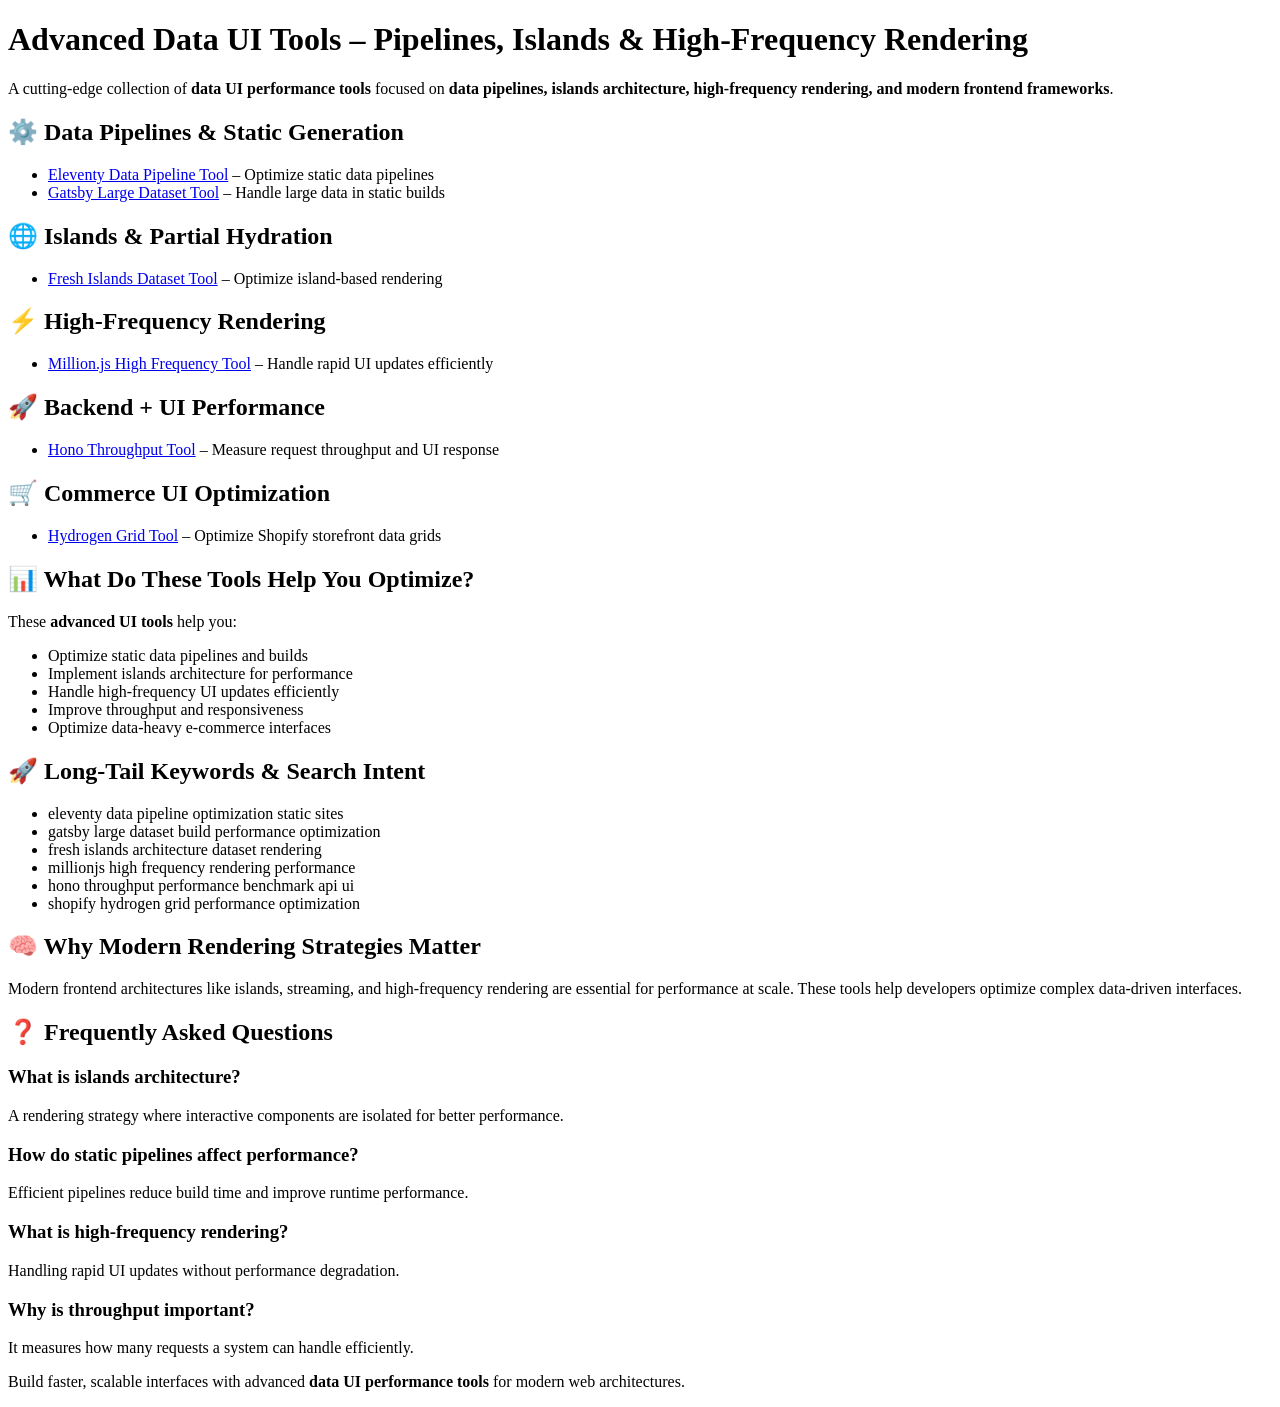
<file: index.html>
<!DOCTYPE html>
<html lang="en">
<head>
    <meta charset="UTF-8">
    <meta name="viewport" content="width=device-width, initial-scale=1.0">
    <meta name="google-site-verification" content="PkLa_ViOo6FAHpvh8SacceMb95o9tePRdrqLNBz9X1M" />
    <title>Advanced Data UI Tools – Pipelines, Islands & High-Frequency Rendering</title>

    <meta name="description" content="Advanced tools for handling data pipelines, islands architecture and high-frequency rendering in Eleventy, Fresh, Gatsby, Hono, Hydrogen and Million.js.">

    <meta name="keywords" content="eleventy data pipeline performance, fresh islands dataset rendering, gatsby large dataset optimization, hono throughput performance, hydrogen grid performance shopify, millionjs high frequency rendering">

    <link rel="canonical" href="/data-ui-complex-tools-3/">
</head>

<body>

<header>
    <h1>Advanced Data UI Tools – Pipelines, Islands & High-Frequency Rendering</h1>
    <p>
        A cutting-edge collection of <strong>data UI performance tools</strong> focused on
        <strong>data pipelines, islands architecture, high-frequency rendering, and modern frontend frameworks</strong>.
    </p>
</header>

<section>
    <h2>⚙️ Data Pipelines & Static Generation</h2>
    <ul>
        <li><a href="/data-ui-complex-tools-3/eleventy-pipeline/">Eleventy Data Pipeline Tool</a> – Optimize static data pipelines</li>
        <li><a href="/data-ui-complex-tools-3/gatsby-large-dataset/">Gatsby Large Dataset Tool</a> – Handle large data in static builds</li>
    </ul>
</section>

<section>
    <h2>🌐 Islands & Partial Hydration</h2>
    <ul>
        <li><a href="/data-ui-complex-tools-3/fresh-island-dataset/">Fresh Islands Dataset Tool</a> – Optimize island-based rendering</li>
    </ul>
</section>

<section>
    <h2>⚡ High-Frequency Rendering</h2>
    <ul>
        <li><a href="/data-ui-complex-tools-3/millionjs-highfreq/">Million.js High Frequency Tool</a> – Handle rapid UI updates efficiently</li>
    </ul>
</section>

<section>
    <h2>🚀 Backend + UI Performance</h2>
    <ul>
        <li><a href="/data-ui-complex-tools-3/hono-throughput/">Hono Throughput Tool</a> – Measure request throughput and UI response</li>
    </ul>
</section>

<section>
    <h2>🛒 Commerce UI Optimization</h2>
    <ul>
        <li><a href="/data-ui-complex-tools-3/hydrogen-grid/">Hydrogen Grid Tool</a> – Optimize Shopify storefront data grids</li>
    </ul>
</section>

<section>
    <h2>📊 What Do These Tools Help You Optimize?</h2>
    <p>
        These <strong>advanced UI tools</strong> help you:
    </p>
    <ul>
        <li>Optimize static data pipelines and builds</li>
        <li>Implement islands architecture for performance</li>
        <li>Handle high-frequency UI updates efficiently</li>
        <li>Improve throughput and responsiveness</li>
        <li>Optimize data-heavy e-commerce interfaces</li>
    </ul>
</section>

<section>
    <h2>🚀 Long-Tail Keywords & Search Intent</h2>
    <ul>
        <li>eleventy data pipeline optimization static sites</li>
        <li>gatsby large dataset build performance optimization</li>
        <li>fresh islands architecture dataset rendering</li>
        <li>millionjs high frequency rendering performance</li>
        <li>hono throughput performance benchmark api ui</li>
        <li>shopify hydrogen grid performance optimization</li>
    </ul>
</section>

<section>
    <h2>🧠 Why Modern Rendering Strategies Matter</h2>
    <p>
        Modern frontend architectures like islands, streaming, and high-frequency rendering
        are essential for performance at scale. These tools help developers optimize
        complex data-driven interfaces.
    </p>
</section>

<section>
    <h2>❓ Frequently Asked Questions</h2>

    <h3>What is islands architecture?</h3>
    <p>
        A rendering strategy where interactive components are isolated for better performance.
    </p>

    <h3>How do static pipelines affect performance?</h3>
    <p>
        Efficient pipelines reduce build time and improve runtime performance.
    </p>

    <h3>What is high-frequency rendering?</h3>
    <p>
        Handling rapid UI updates without performance degradation.
    </p>

    <h3>Why is throughput important?</h3>
    <p>
        It measures how many requests a system can handle efficiently.
    </p>
</section>

<footer>
    <p>
        Build faster, scalable interfaces with advanced <strong>data UI performance tools</strong>
        for modern web architectures.
    </p>
</footer>

</body>
</html>
</file>
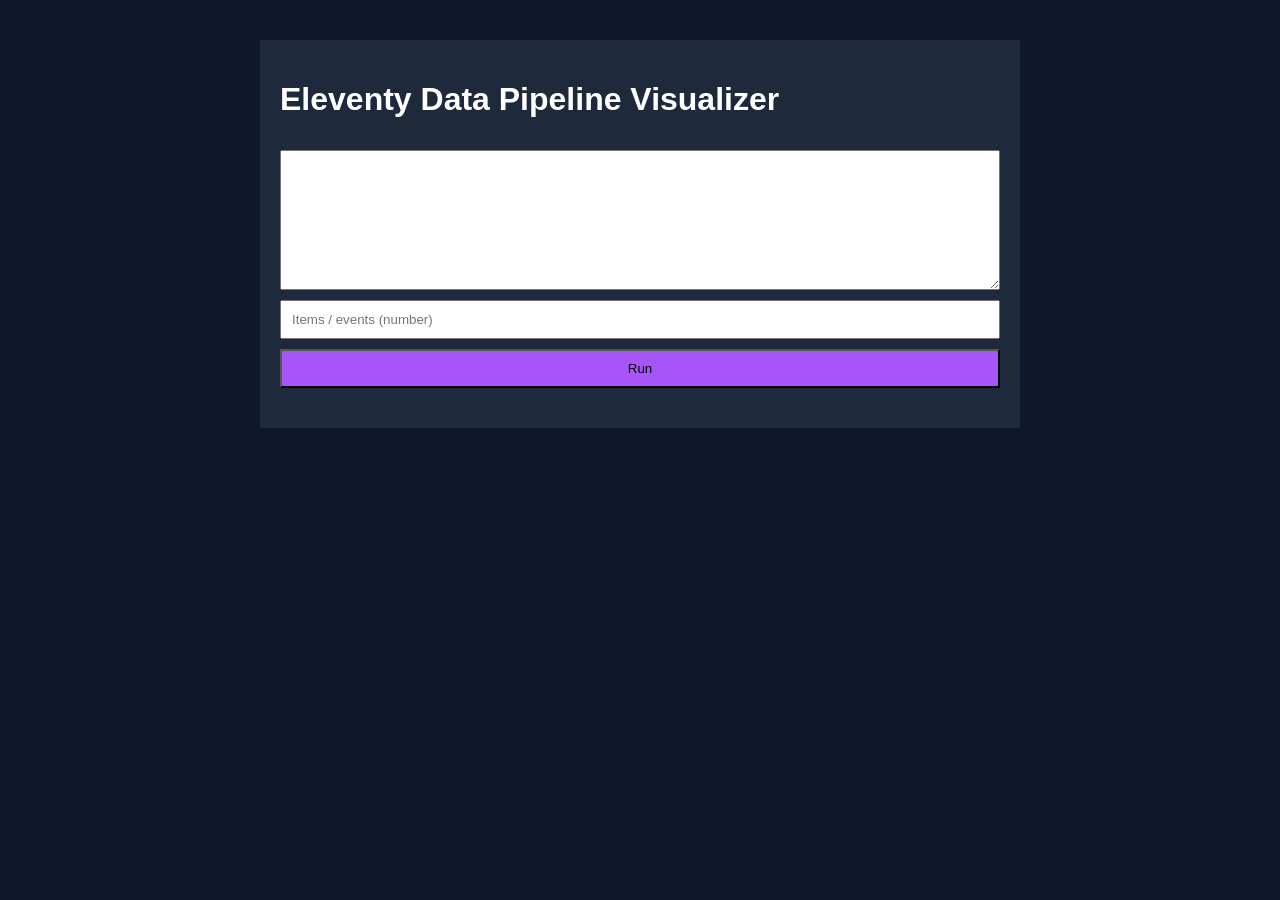
<file: eleventy-pipeline/index.html>
<html>
<head>
<meta charset='UTF-8'>
<title>Eleventy Data Pipeline Visualizer</title>
<meta name='viewport' content='width=device-width, initial-scale=1.0'>
    <meta name="google-site-verification" content="PkLa_ViOo6FAHpvh8SacceMb95o9tePRdrqLNBz9X1M" />
<link rel='stylesheet' href='styles.css'>
</head>
<body>
<div class='container'>
<h1>Eleventy Data Pipeline Visualizer</h1>
<textarea id='input'></textarea>
<input id='items' placeholder='Items / events (number)'>
<button onclick='run()'>Run</button>
<div id='res' class='result'></div>
</div>
<script src='script.js'></script>
</body>
</html>
</file>
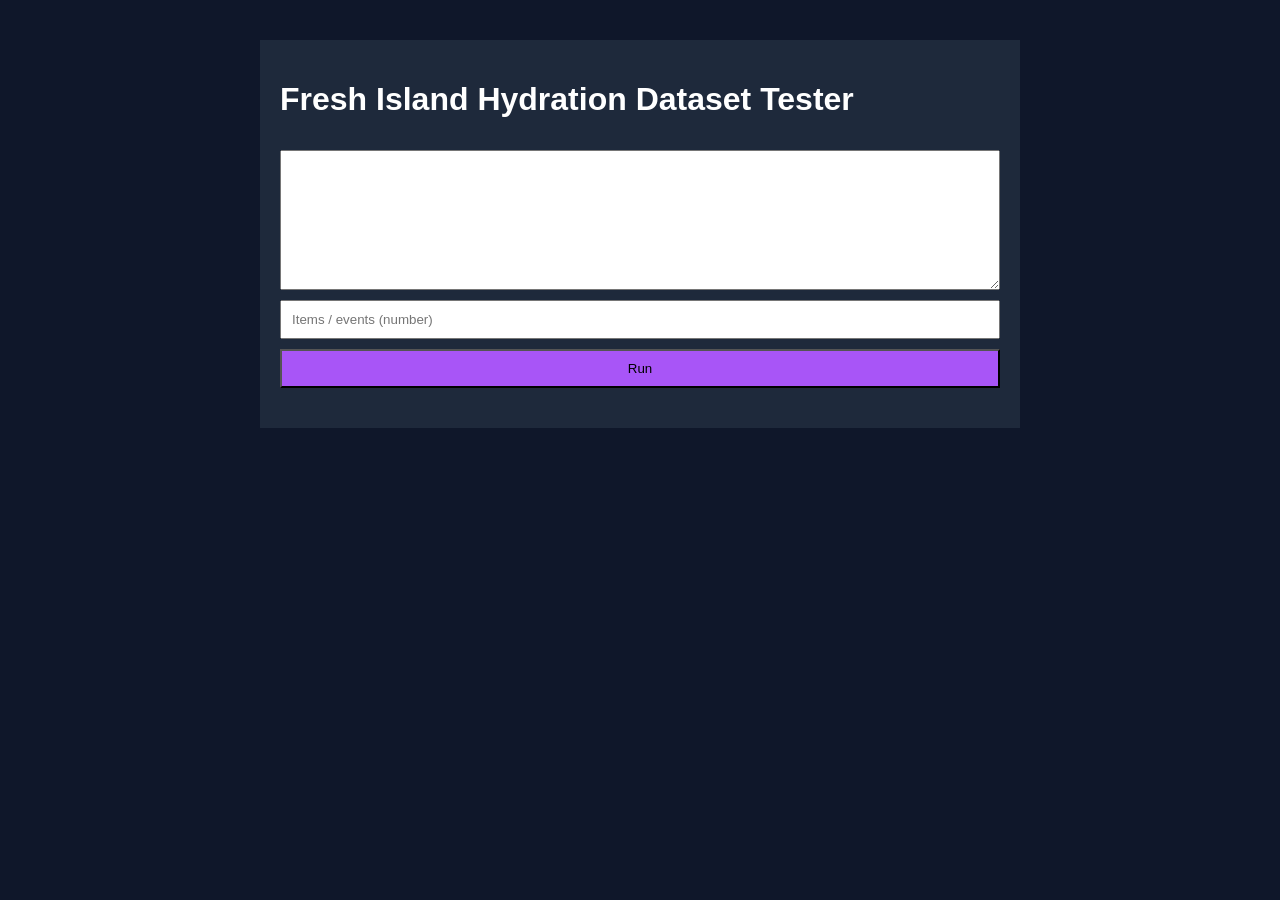
<file: fresh-island-dataset/index.html>
<html>
<head>
<meta charset='UTF-8'>
<title>Fresh Island Hydration Dataset Tester</title>
<meta name='viewport' content='width=device-width, initial-scale=1.0'>
    <meta name="google-site-verification" content="PkLa_ViOo6FAHpvh8SacceMb95o9tePRdrqLNBz9X1M" />
<link rel='stylesheet' href='styles.css'>
</head>
<body>
<div class='container'>
<h1>Fresh Island Hydration Dataset Tester</h1>
<textarea id='input'></textarea>
<input id='items' placeholder='Items / events (number)'>
<button onclick='run()'>Run</button>
<div id='res' class='result'></div>
</div>
<script src='script.js'></script>
</body>
</html>
</file>
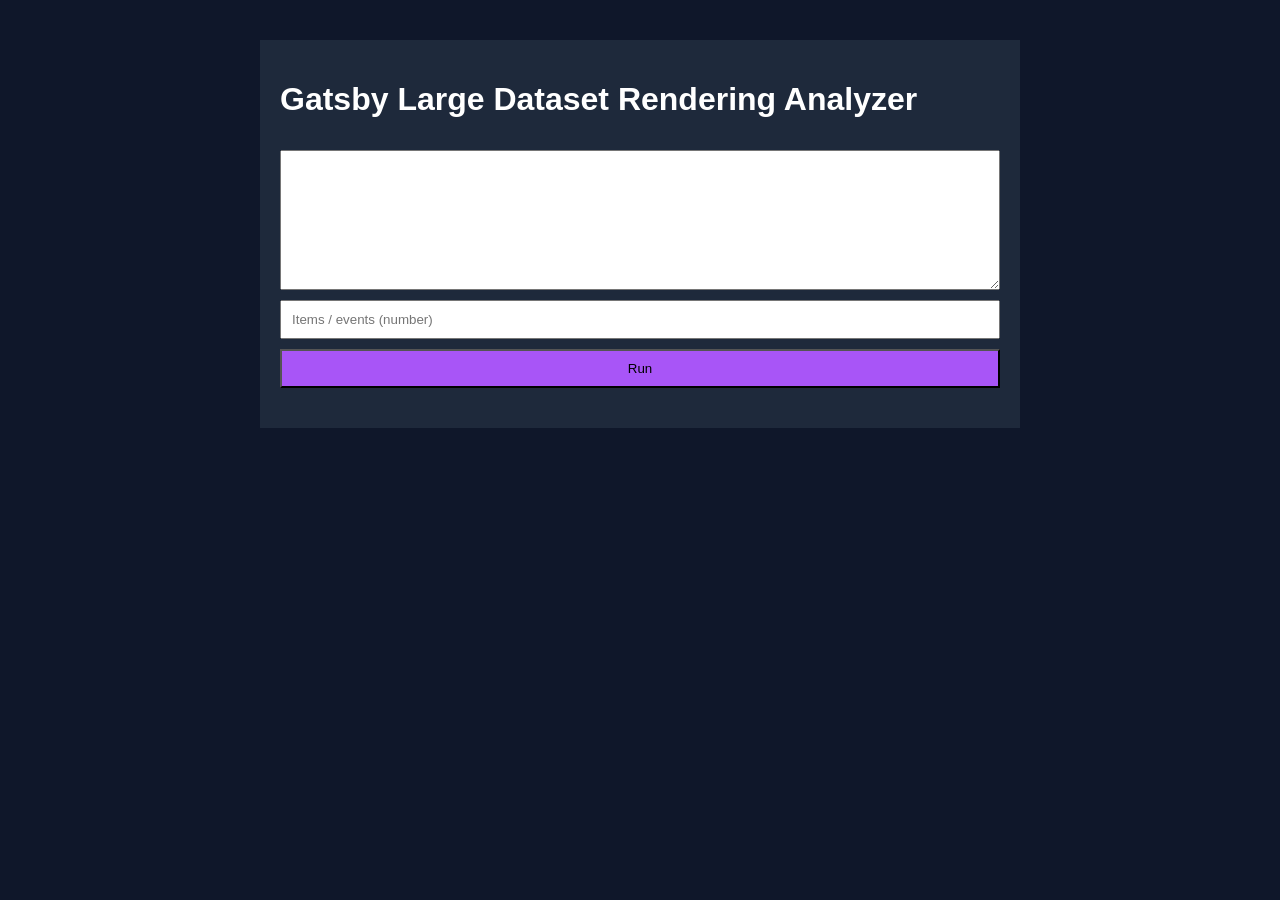
<file: gatsby-large-dataset/index.html>
<html>
<head>
<meta charset='UTF-8'>
<title>Gatsby Large Dataset Rendering Analyzer</title>
<meta name='viewport' content='width=device-width, initial-scale=1.0'>
    <meta name="google-site-verification" content="PkLa_ViOo6FAHpvh8SacceMb95o9tePRdrqLNBz9X1M" />
<link rel='stylesheet' href='styles.css'>
</head>
<body>
<div class='container'>
<h1>Gatsby Large Dataset Rendering Analyzer</h1>
<textarea id='input'></textarea>
<input id='items' placeholder='Items / events (number)'>
<button onclick='run()'>Run</button>
<div id='res' class='result'></div>
</div>
<script src='script.js'></script>
</body>
</html>
</file>
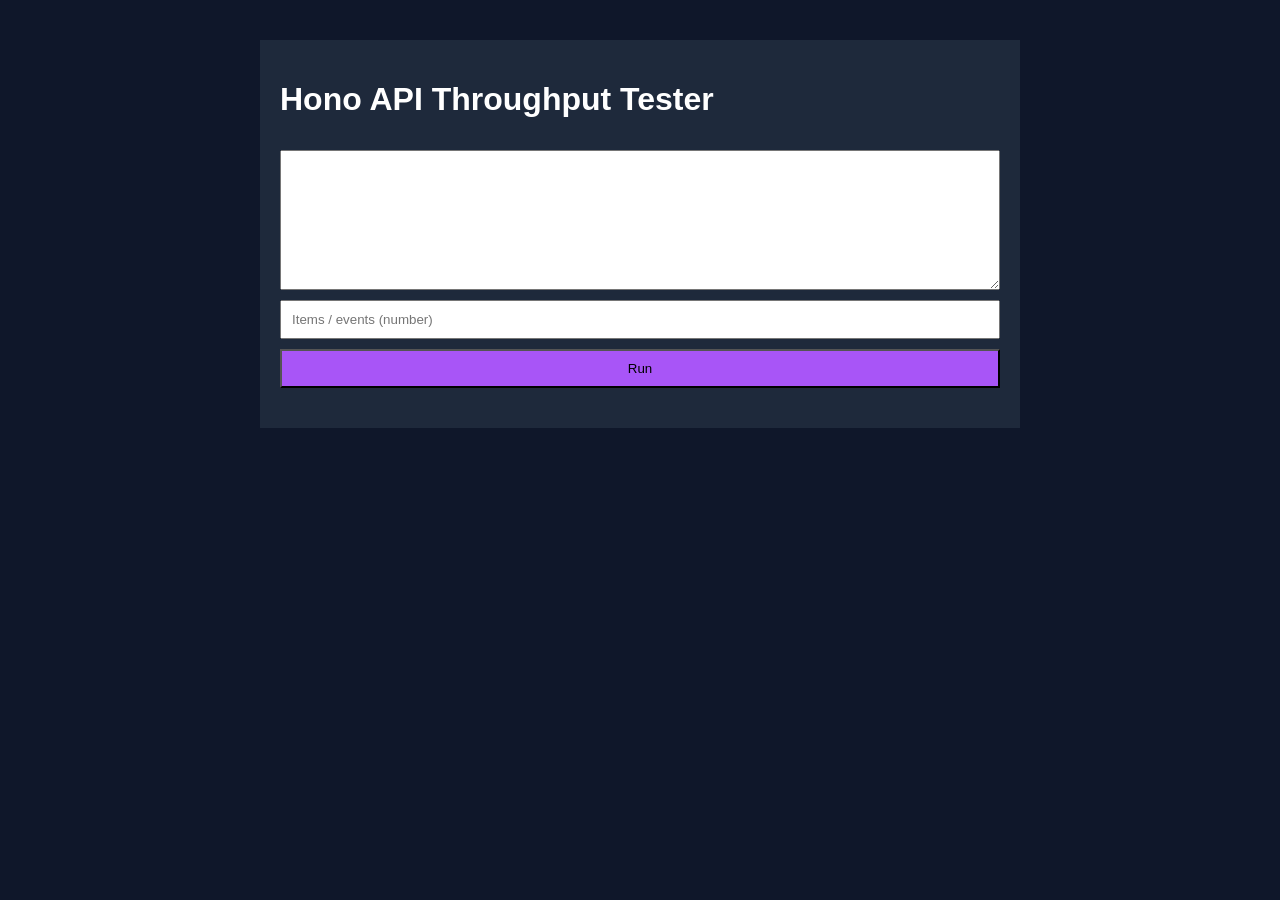
<file: hono-throughput/index.html>
<html>
<head>
<meta charset='UTF-8'>
<title>Hono API Throughput Tester</title>
<meta name='viewport' content='width=device-width, initial-scale=1.0'>
    <meta name="google-site-verification" content="PkLa_ViOo6FAHpvh8SacceMb95o9tePRdrqLNBz9X1M" />
<link rel='stylesheet' href='styles.css'>
</head>
<body>
<div class='container'>
<h1>Hono API Throughput Tester</h1>
<textarea id='input'></textarea>
<input id='items' placeholder='Items / events (number)'>
<button onclick='run()'>Run</button>
<div id='res' class='result'></div>
</div>
<script src='script.js'></script>
</body>
</html>
</file>
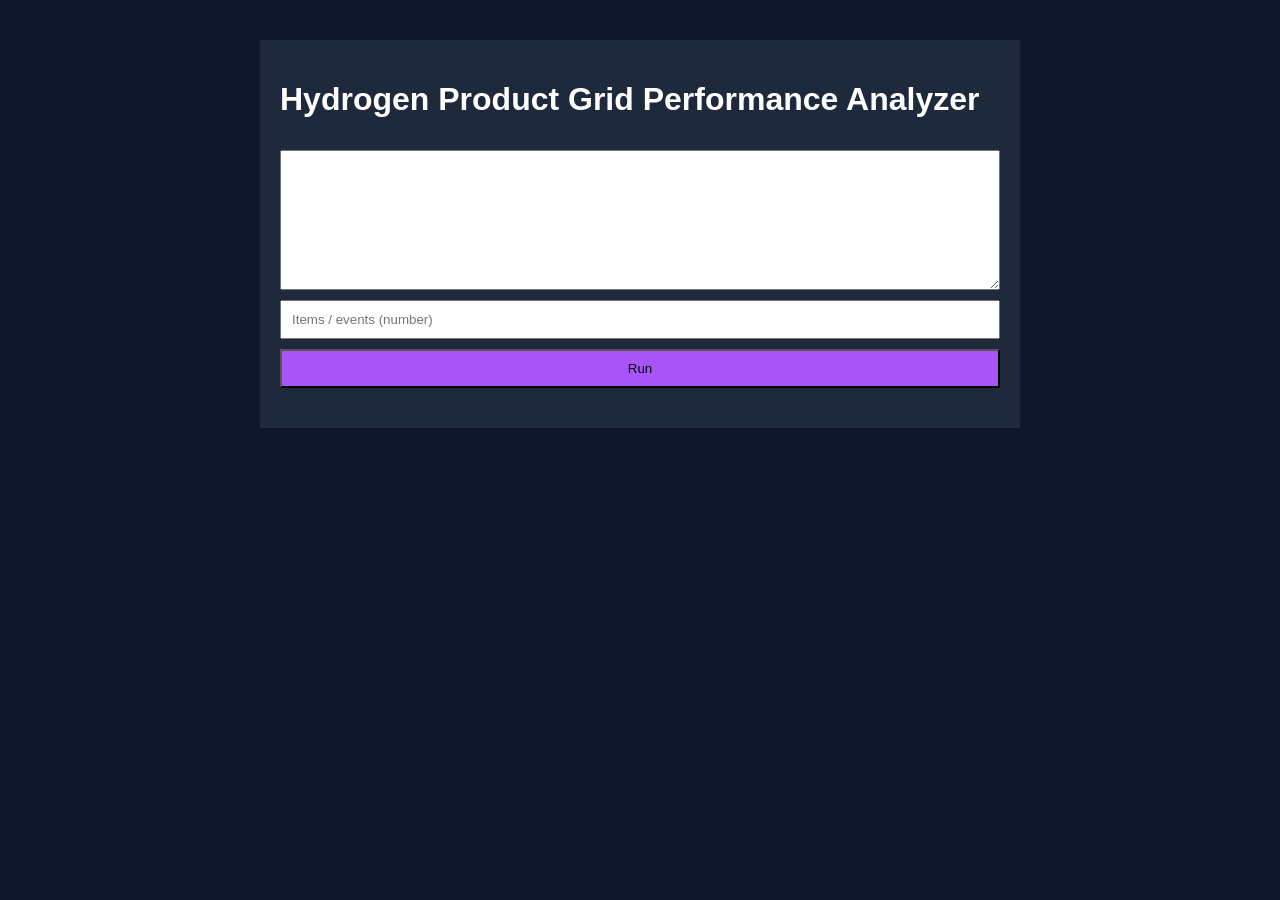
<file: hydrogen-grid/index.html>
<html>
<head>
<meta charset='UTF-8'>
<title>Hydrogen Product Grid Performance Analyzer</title>
<meta name='viewport' content='width=device-width, initial-scale=1.0'>
    <meta name="google-site-verification" content="PkLa_ViOo6FAHpvh8SacceMb95o9tePRdrqLNBz9X1M" />
<link rel='stylesheet' href='styles.css'>
</head>
<body>
<div class='container'>
<h1>Hydrogen Product Grid Performance Analyzer</h1>
<textarea id='input'></textarea>
<input id='items' placeholder='Items / events (number)'>
<button onclick='run()'>Run</button>
<div id='res' class='result'></div>
</div>
<script src='script.js'></script>
</body>
</html>
</file>
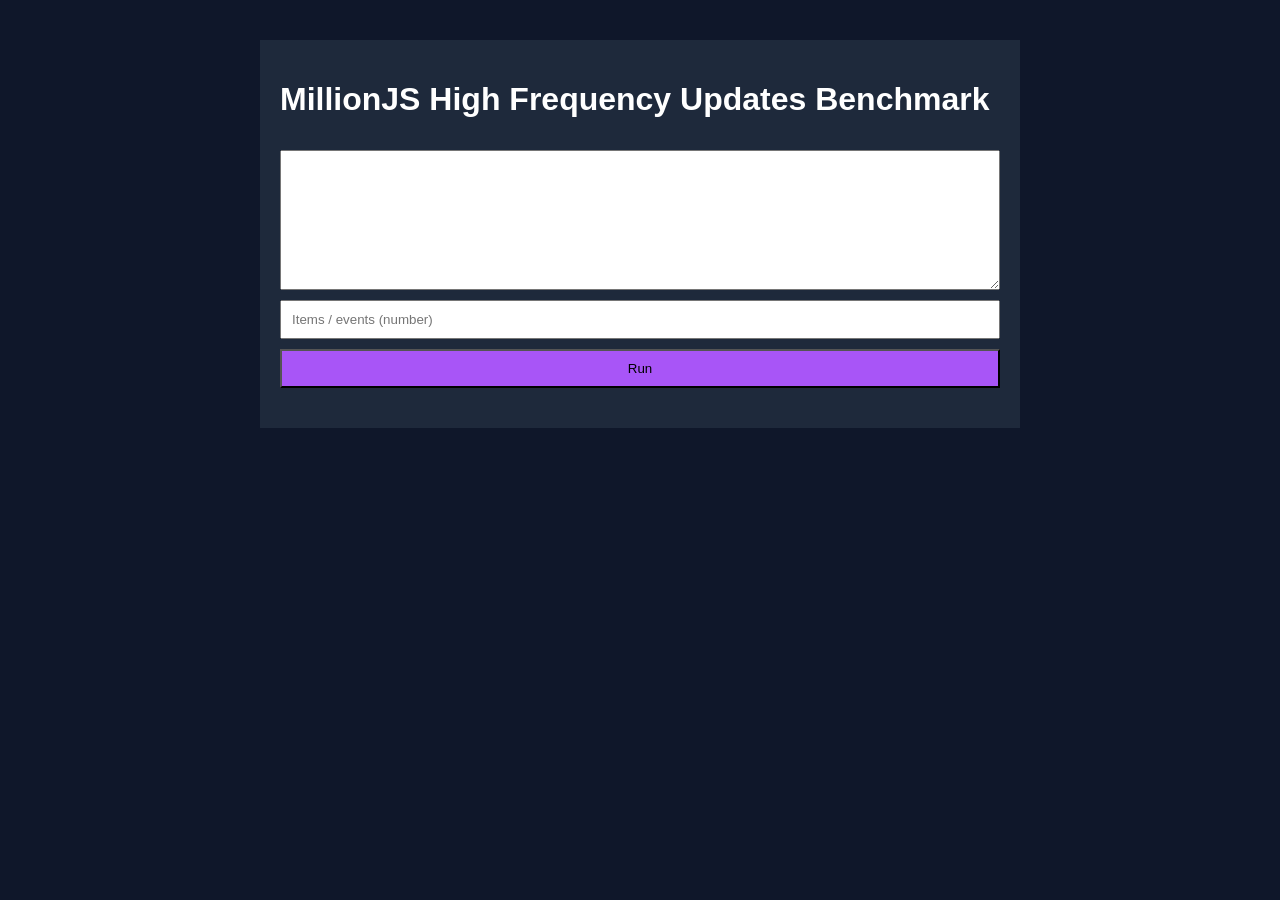
<file: millionjs-highfreq/index.html>
<html>
<head>
<meta charset='UTF-8'>
<title>MillionJS High Frequency Updates Benchmark</title>
<meta name='viewport' content='width=device-width, initial-scale=1.0'>
    <meta name="google-site-verification" content="PkLa_ViOo6FAHpvh8SacceMb95o9tePRdrqLNBz9X1M" />
<link rel='stylesheet' href='styles.css'>
</head>
<body>
<div class='container'>
<h1>MillionJS High Frequency Updates Benchmark</h1>
<textarea id='input'></textarea>
<input id='items' placeholder='Items / events (number)'>
<button onclick='run()'>Run</button>
<div id='res' class='result'></div>
</div>
<script src='script.js'></script>
</body>
</html>
</file>
<file: eleventy-pipeline/styles.css>
body{font-family:Arial;background:#0f172a;color:#fff}.container{max-width:720px;margin:40px auto;padding:20px;background:#1e293b}textarea,input{width:100%;margin-top:10px;padding:10px}textarea{height:140px}button{margin-top:10px;width:100%;padding:10px;background:#a855f7}.result{margin-top:20px;white-space:pre-wrap}
</file>
<file: fresh-island-dataset/styles.css>
body{font-family:Arial;background:#0f172a;color:#fff}.container{max-width:720px;margin:40px auto;padding:20px;background:#1e293b}textarea,input{width:100%;margin-top:10px;padding:10px}textarea{height:140px}button{margin-top:10px;width:100%;padding:10px;background:#a855f7}.result{margin-top:20px;white-space:pre-wrap}
</file>
<file: gatsby-large-dataset/styles.css>
body{font-family:Arial;background:#0f172a;color:#fff}.container{max-width:720px;margin:40px auto;padding:20px;background:#1e293b}textarea,input{width:100%;margin-top:10px;padding:10px}textarea{height:140px}button{margin-top:10px;width:100%;padding:10px;background:#a855f7}.result{margin-top:20px;white-space:pre-wrap}
</file>
<file: hono-throughput/styles.css>
body{font-family:Arial;background:#0f172a;color:#fff}.container{max-width:720px;margin:40px auto;padding:20px;background:#1e293b}textarea,input{width:100%;margin-top:10px;padding:10px}textarea{height:140px}button{margin-top:10px;width:100%;padding:10px;background:#a855f7}.result{margin-top:20px;white-space:pre-wrap}
</file>
<file: hydrogen-grid/styles.css>
body{font-family:Arial;background:#0f172a;color:#fff}.container{max-width:720px;margin:40px auto;padding:20px;background:#1e293b}textarea,input{width:100%;margin-top:10px;padding:10px}textarea{height:140px}button{margin-top:10px;width:100%;padding:10px;background:#a855f7}.result{margin-top:20px;white-space:pre-wrap}
</file>
<file: millionjs-highfreq/styles.css>
body{font-family:Arial;background:#0f172a;color:#fff}.container{max-width:720px;margin:40px auto;padding:20px;background:#1e293b}textarea,input{width:100%;margin-top:10px;padding:10px}textarea{height:140px}button{margin-top:10px;width:100%;padding:10px;background:#a855f7}.result{margin-top:20px;white-space:pre-wrap}
</file>
